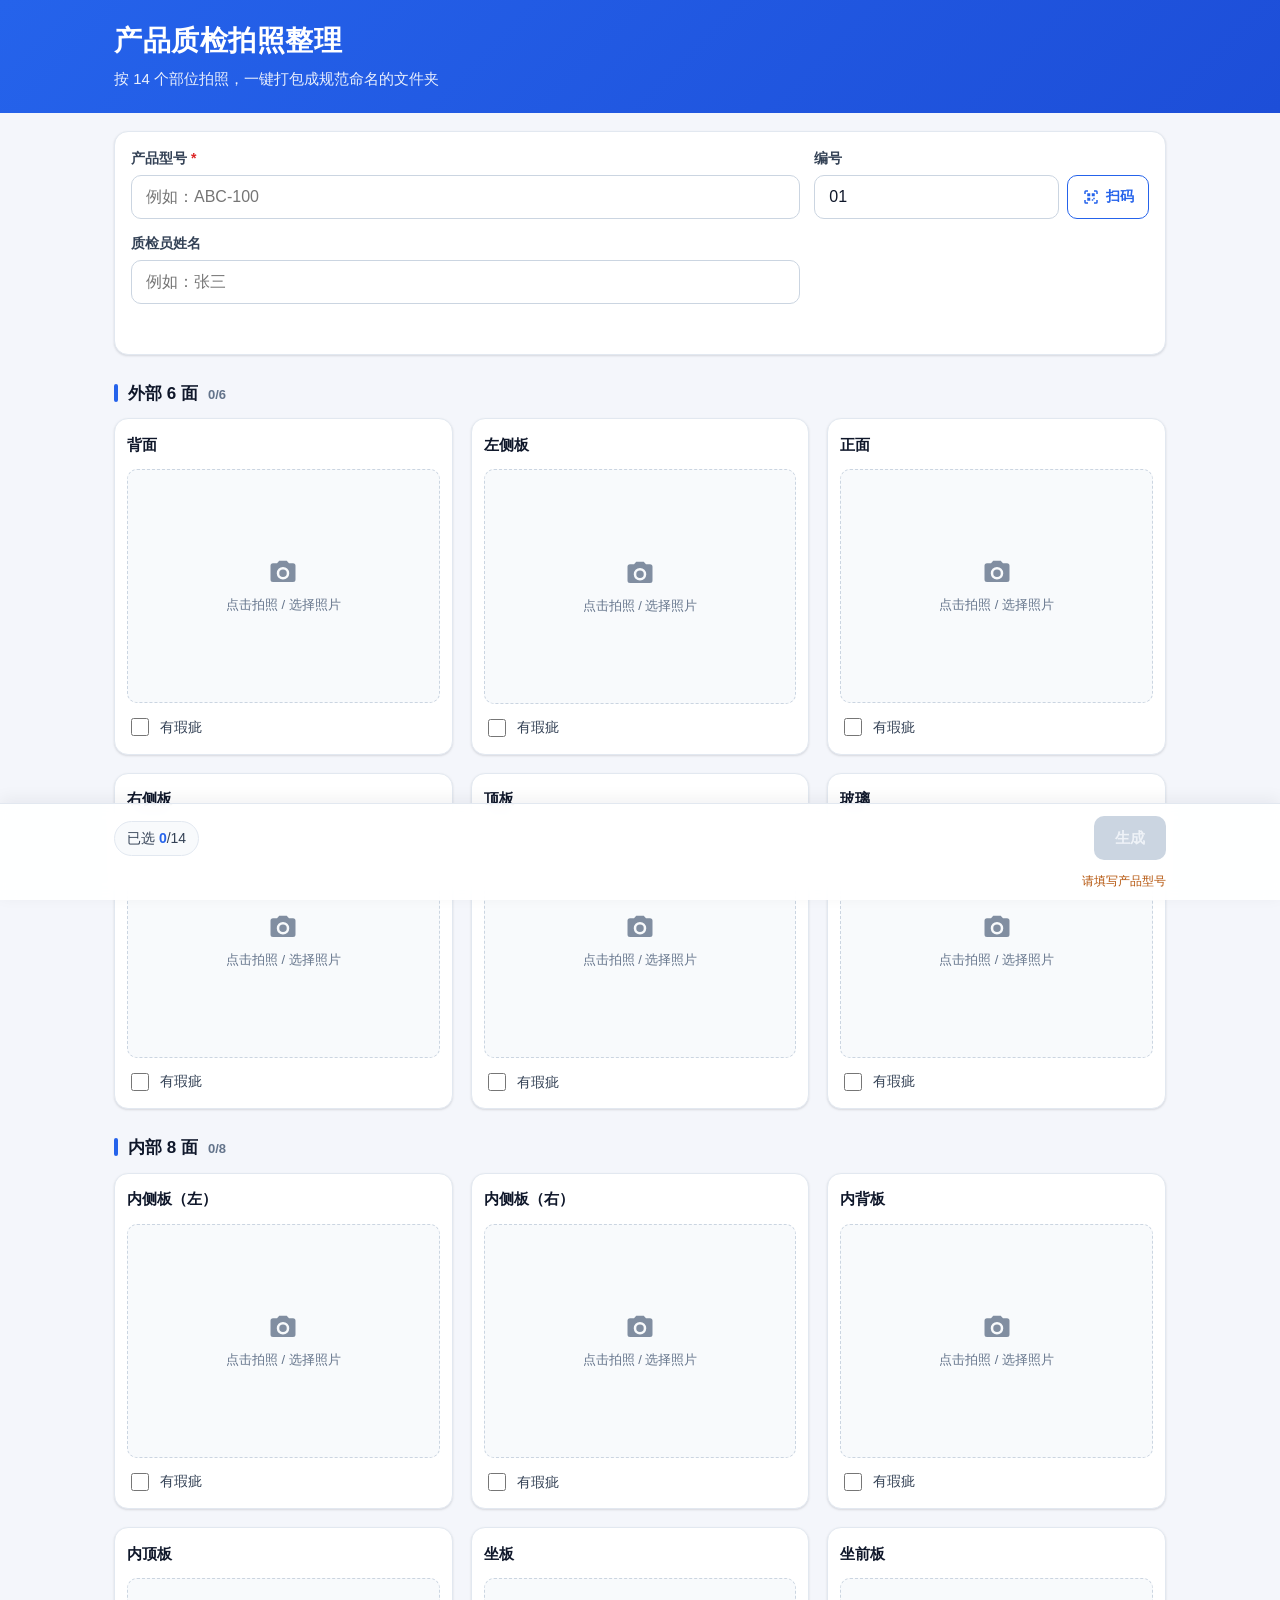
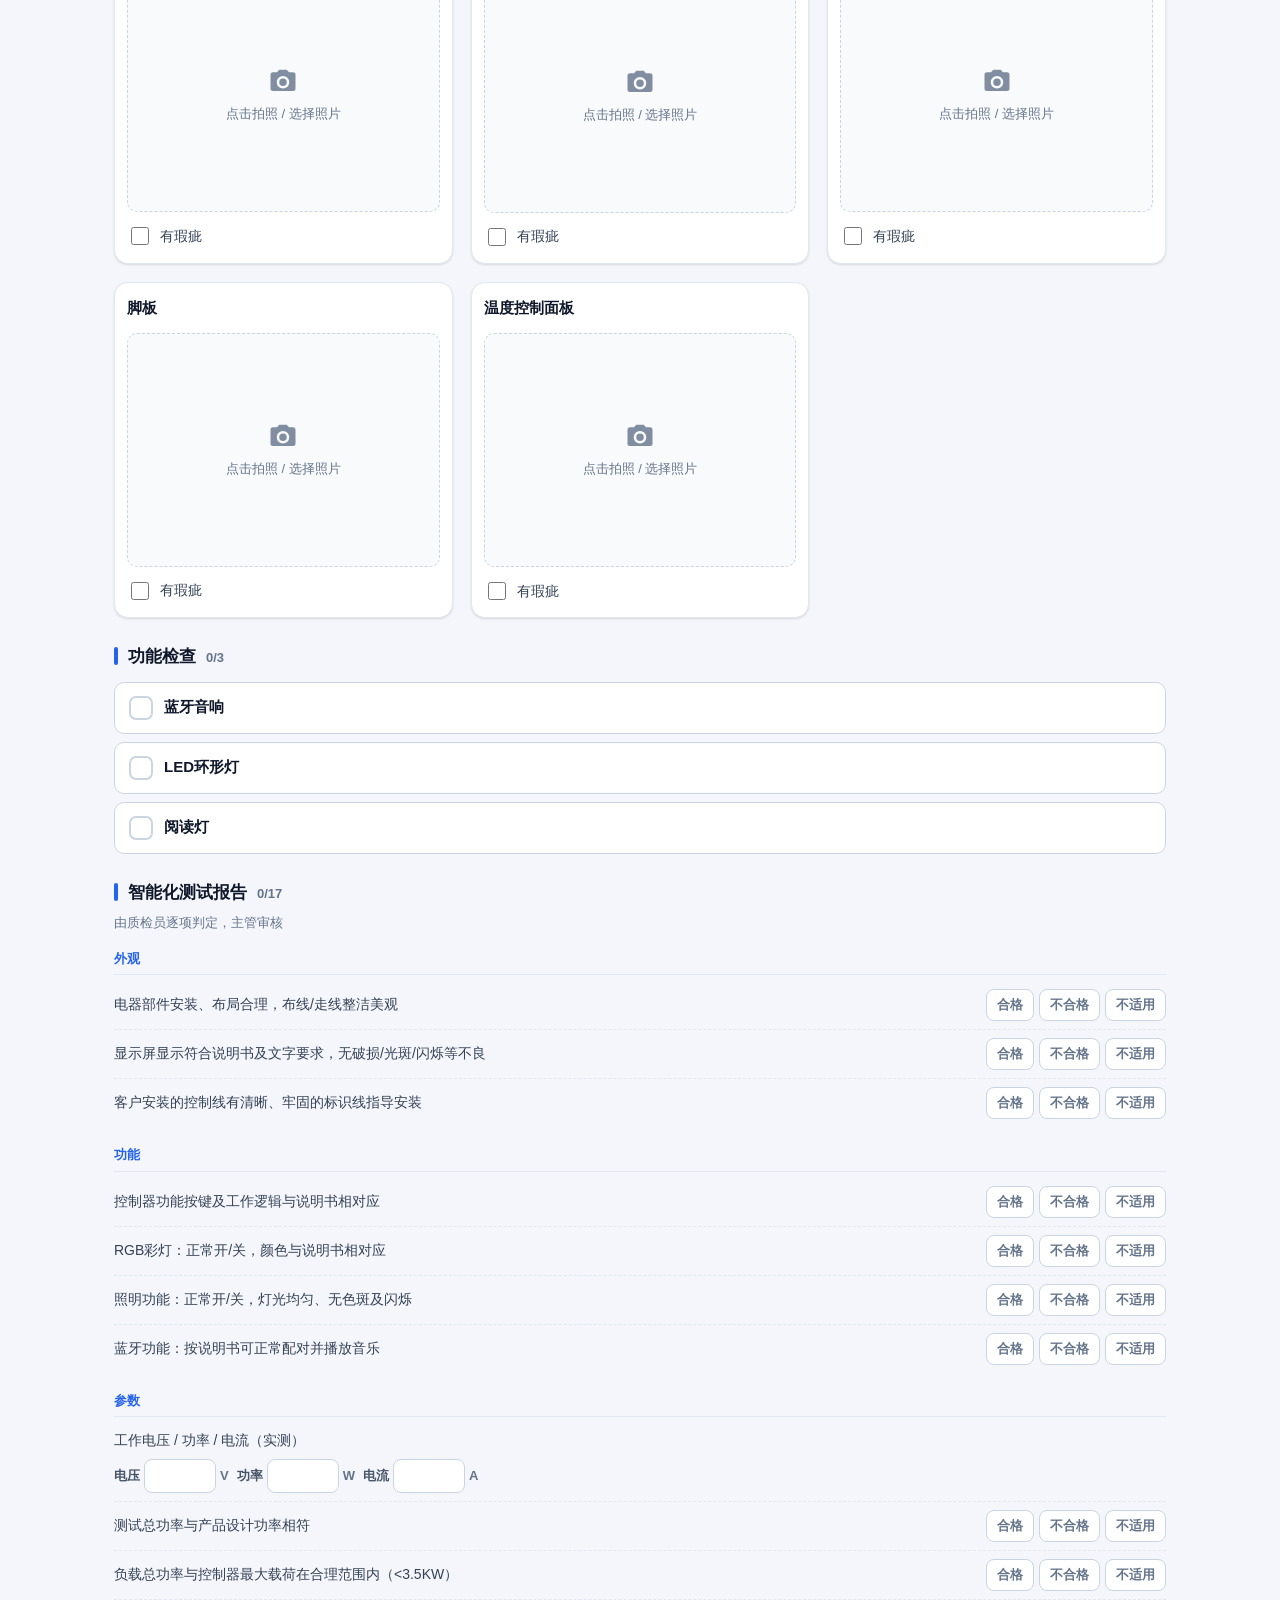
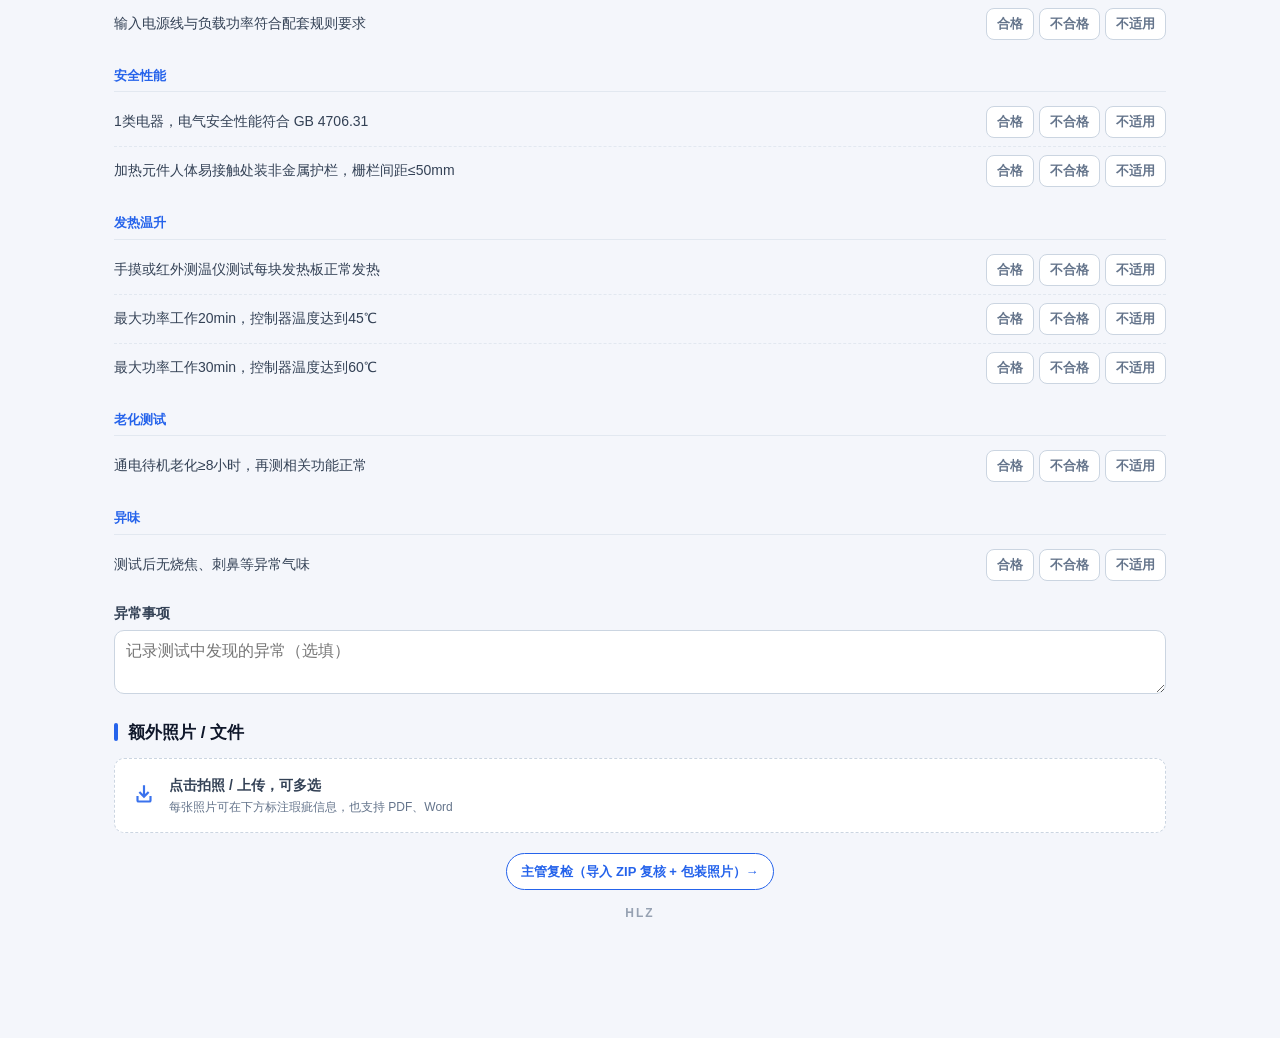
<file: index.html>
<!DOCTYPE html>
<html lang="zh-CN">
<head>
  <meta charset="UTF-8" />
  <meta name="viewport" content="width=device-width, initial-scale=1, viewport-fit=cover" />
  <meta name="theme-color" content="#1d4ed8" />
  <meta name="description" content="按 14 个部位拍照存档，一键生成规范命名的文件夹（型号-编号），方便质检溯源。" />
  <title>产品质检拍照整理</title>
  <link rel="icon" href="favicon.svg" type="image/svg+xml" />
  <link rel="stylesheet" href="styles.css?v=19" />
</head>
<body>
  <header class="app-header">
    <div class="container app-header__inner">
      <h1 class="app-title">产品质检拍照整理</h1>
      <p class="app-subtitle">按 14 个部位拍照，一键打包成规范命名的文件夹</p>
    </div>
  </header>

  <main class="container" id="main">
    <!-- Product meta -->
    <section class="meta-card" aria-label="产品信息">
      <div class="field">
        <label for="model-input">产品型号 <span class="req" aria-hidden="true">*</span></label>
        <input id="model-input" type="text" inputmode="text" autocomplete="off"
               enterkeyhint="next" placeholder="例如：ABC-100" />
      </div>
      <div class="field field--unit">
        <label for="unit-input">编号</label>
        <div class="unit-row">
          <input id="unit-input" type="text" inputmode="text" autocomplete="off"
                 value="01" placeholder="01" />
          <button type="button" class="btn btn--scan" id="scan-btn" aria-label="扫码填入编号">
            <svg viewBox="0 0 24 24" aria-hidden="true"><path d="M3 5a2 2 0 0 1 2-2h3v2H5v3H3V5Zm13-2h3a2 2 0 0 1 2 2v3h-2V5h-3V3ZM3 16h2v3h3v2H5a2 2 0 0 1-2-2v-3Zm18 0v3a2 2 0 0 1-2 2h-3v-2h3v-3h2ZM7 7h4v4H7V7Zm6 0h4v4h-4V7Zm-6 6h4v4H7v-4Zm6 2h2v2h-2v-2Zm2-2h2v2h-2v-2Z"/></svg>
            <span>扫码</span>
          </button>
        </div>
      </div>
      <div class="field">
        <label for="inspector-input">质检员姓名</label>
        <input id="inspector-input" type="text" inputmode="text" autocomplete="off"
               enterkeyhint="next" placeholder="例如：张三" />
      </div>
      <p class="folder-preview" id="folder-preview" aria-live="polite"></p>
    </section>

    <!-- Photo slots (injected by app.js from PARTS) -->
    <section class="group" data-group="external">
      <h2 class="group-title">
        <span class="group-name">外部 6 面</span>
        <span class="group-count" data-group-count="external"></span>
      </h2>
      <div class="slot-grid" data-slot-grid="external"></div>
    </section>

    <section class="group" data-group="internal">
      <h2 class="group-title">
        <span class="group-name">内部 8 面</span>
        <span class="group-count" data-group-count="internal"></span>
      </h2>
      <div class="slot-grid" data-slot-grid="internal"></div>
    </section>

    <!-- Function check: equipped & working accessories (injected by app.js) -->
    <section class="group" data-group="features">
      <h2 class="group-title">
        <span class="group-name">功能检查</span>
        <span class="group-count" data-feature-count></span>
      </h2>
      <div class="feature-list" data-feature-list></div>
    </section>

    <!-- Smart test report: per-item 合格/不合格/不适用 + power params + abnormal note -->
    <section class="group" data-group="test">
      <h2 class="group-title">
        <span class="group-name">智能化测试报告</span>
        <span class="group-count" data-test-count></span>
      </h2>
      <p class="group-sub">由质检员逐项判定，主管审核</p>
      <div class="test-list" data-test-list></div>
      <div class="field" style="margin-top:14px;">
        <label for="test-abnormal">异常事项</label>
        <textarea id="test-abnormal" class="test-abnormal" rows="2" placeholder="记录测试中发现的异常（选填）"></textarea>
      </div>
    </section>

    <!-- Extra files: PDF / Word / image attachments -->
    <section class="group" data-group="attach">
      <h2 class="group-title">
        <span class="group-name">额外照片 / 文件</span>
        <span class="group-count" data-attach-count></span>
      </h2>
      <label class="attach-drop">
        <input class="attach-add-input visually-hidden" type="file" multiple
               accept=".pdf,.doc,.docx,application/pdf,application/msword,application/vnd.openxmlformats-officedocument.wordprocessingml.document,image/*"
               aria-label="添加额外照片或文件" />
        <svg class="attach-drop__icon" viewBox="0 0 24 24" aria-hidden="true"><path d="M19 13v4a2 2 0 0 1-2 2H7a2 2 0 0 1-2-2v-4h2v4h10v-4h2ZM13 3v8.17l2.59-2.58L17 10l-5 5-5-5 1.41-1.41L11 11.17V3h2Z"/></svg>
        <span class="attach-drop__text">点击拍照 / 上传，可多选<small>每张照片可在下方标注瑕疵信息，也支持 PDF、Word</small></span>
      </label>
      <div class="attach-list" data-attach-list></div>
    </section>

    <!-- supervisor entry + author signature -->
    <nav class="app-nav"><a href="supervisor.html">主管复检（导入 ZIP 复核 + 包装照片）→</a></nav>
    <p class="app-signature">HLZ</p>

    <!-- keeps content clear of the sticky action bar -->
    <div class="action-bar-spacer" aria-hidden="true"></div>
  </main>

  <!-- Sticky bottom action bar -->
  <div class="action-bar" id="action-bar">
    <div class="container action-bar__inner">
      <div class="action-bar__status">
        <span class="count-pill">已选 <strong id="count-num">0</strong>/14<span id="count-defect"></span><span id="count-attach"></span></span>
        <button type="button" class="btn btn--ghost" id="history-btn" hidden>
          记录 <span id="history-count">0</span>
        </button>
      </div>
      <div class="action-bar__actions">
        <button type="button" class="btn btn--primary" id="generate-btn" disabled>生成</button>
        <button type="button" class="btn btn--primary" id="download-btn" hidden>下载</button>
        <button type="button" class="btn btn--secondary" id="next-btn" hidden>下一台</button>
      </div>
    </div>
    <p class="action-bar__hint" id="action-hint">请填写产品型号</p>
  </div>

  <!-- Generating / success overlay -->
  <div class="overlay" id="overlay" hidden>
    <div class="overlay__card" role="status" aria-live="polite">
      <div class="spinner" id="spinner" aria-hidden="true"></div>
      <svg class="checkmark" id="checkmark" viewBox="0 0 52 52" hidden aria-hidden="true">
        <circle class="checkmark__circle" cx="26" cy="26" r="24" fill="none" />
        <path class="checkmark__check" fill="none" d="M14.1 27.2l7.1 7.2 16.7-16.8" />
      </svg>
      <p class="overlay__text" id="overlay-text">正在生成…</p>
    </div>
  </div>

  <!-- History modal -->
  <div class="modal" id="history-modal" hidden>
    <div class="modal__backdrop" data-close-history></div>
    <div class="modal__panel" role="dialog" aria-modal="true" aria-labelledby="history-modal-title">
      <div class="modal__head">
        <button type="button" class="modal__back" id="history-back" hidden aria-label="返回列表">‹ 返回</button>
        <h2 class="modal__title" id="history-modal-title">本次生成记录</h2>
        <button type="button" class="modal__close" data-close-history aria-label="关闭">✕</button>
      </div>
      <div class="modal__body" id="history-body"><!-- list or detail injected by app.js --></div>
    </div>
  </div>

  <!-- QR scanner modal -->
  <div class="scan-modal" id="scan-modal" hidden>
    <div class="scan-modal__backdrop" data-close-scan></div>
    <div class="scan-modal__panel" role="dialog" aria-modal="true" aria-label="扫码">
      <div class="scan-modal__head">
        <h2 class="scan-modal__title">对准标签二维码</h2>
        <button type="button" class="modal__close" data-close-scan aria-label="关闭">✕</button>
      </div>
      <div class="scan-modal__viewport">
        <video id="scan-video" playsinline muted></video>
        <div class="scan-modal__frame" aria-hidden="true"></div>
      </div>
      <p class="scan-modal__hint" id="scan-hint">正在打开相机…</p>
    </div>
  </div>

  <!-- Lightweight toast -->
  <div class="toast" id="toast" hidden aria-live="polite"></div>

  <script defer src="lib/jsqr.min.js"></script>
  <script defer src="lib/jszip.min.js"></script>
  <script defer src="lib/aliyun-oss-sdk.min.js"></script>
  <script defer src="boot.js?v=22"></script>
</body>
</html>
</file>
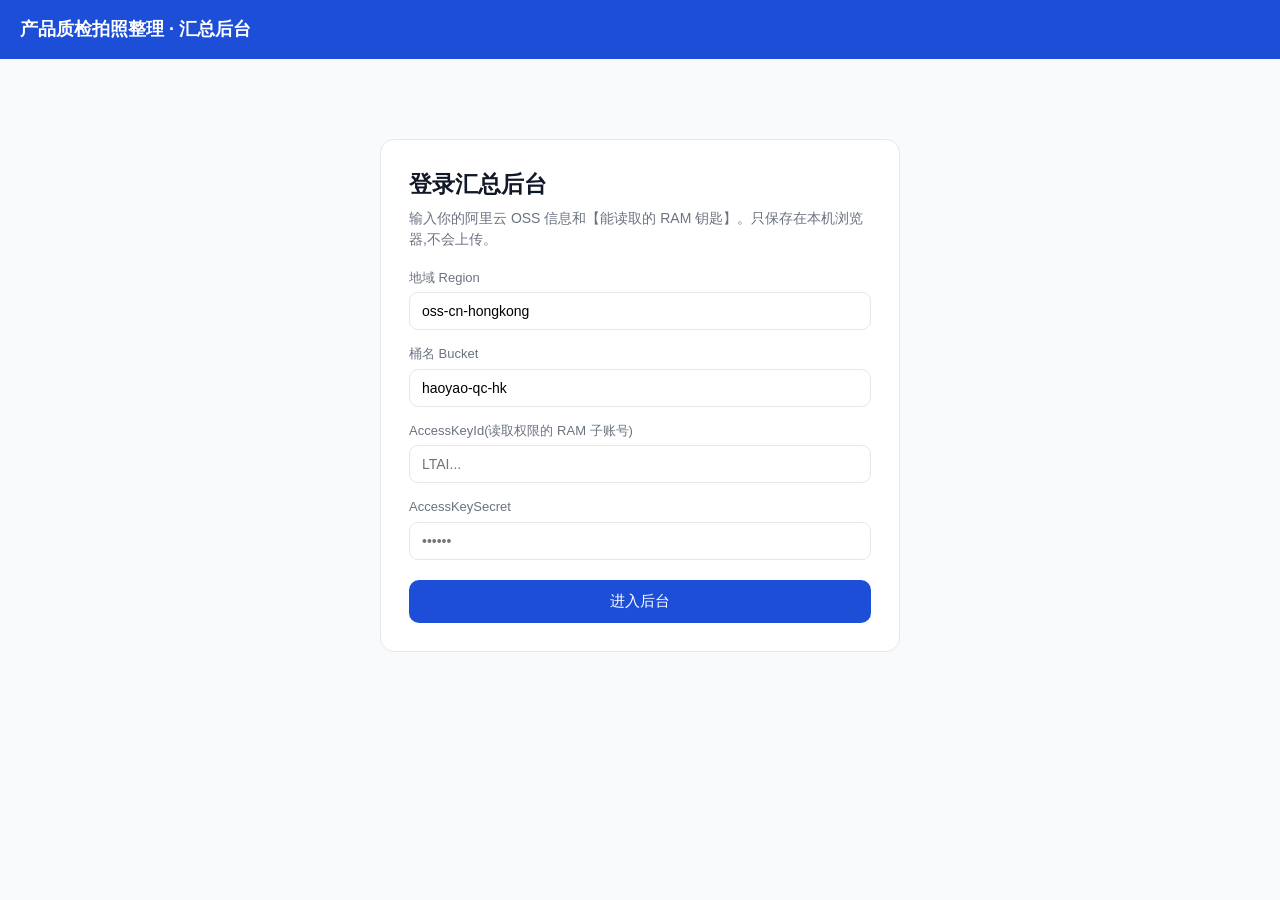
<file: admin.html>
<!DOCTYPE html>
<html lang="zh-CN">
<head>
  <meta charset="UTF-8" />
  <meta name="viewport" content="width=device-width, initial-scale=1" />
  <title>产品质检拍照整理 · 汇总后台</title>
  <link rel="icon" href="favicon.svg" type="image/svg+xml" />
  <style>
    :root { --blue:#1d4ed8; --line:#e5e7eb; --ink:#111827; --muted:#6b7280; --bg:#f8fafc; }
    * { box-sizing: border-box; }
    body { margin:0; font:15px/1.5 -apple-system,BlinkMacSystemFont,"PingFang SC","Microsoft YaHei",sans-serif; color:var(--ink); background:var(--bg); }
    header { background:var(--blue); color:#fff; padding:16px 20px; display:flex; align-items:center; gap:12px; flex-wrap:wrap; }
    header h1 { font-size:18px; margin:0; }
    header .sp { flex:1; }
    header button { background:rgba(255,255,255,.18); color:#fff; border:0; padding:7px 12px; border-radius:8px; cursor:pointer; font-size:14px; }
    header button:hover { background:rgba(255,255,255,.3); }
    .wrap { max-width:1100px; margin:0 auto; padding:20px; }
    .setup { max-width:520px; margin:60px auto; background:#fff; border:1px solid var(--line); border-radius:14px; padding:28px; }
    .setup h2 { margin:0 0 6px; }
    .setup p { color:var(--muted); margin:0 0 18px; font-size:14px; }
    .setup label { display:block; font-size:13px; color:var(--muted); margin:14px 0 5px; }
    .setup input { width:100%; padding:10px 12px; border:1px solid var(--line); border-radius:9px; font-size:14px; }
    .setup .btn { margin-top:20px; width:100%; background:var(--blue); color:#fff; border:0; padding:12px; border-radius:10px; font-size:15px; cursor:pointer; }
    .bar { display:flex; align-items:center; gap:12px; margin-bottom:14px; flex-wrap:wrap; }
    .bar input[type=search] { flex:1; min-width:180px; padding:9px 12px; border:1px solid var(--line); border-radius:9px; font-size:14px; }
    .bar .stat { color:var(--muted); font-size:14px; }
    table { width:100%; border-collapse:collapse; background:#fff; border:1px solid var(--line); border-radius:12px; overflow:hidden; }
    th, td { text-align:left; padding:11px 12px; border-bottom:1px solid var(--line); font-size:14px; vertical-align:top; }
    th { background:#f1f5f9; color:var(--muted); font-weight:600; font-size:12.5px; }
    tr:last-child td { border-bottom:0; }
    .pill { display:inline-block; padding:1px 8px; border-radius:999px; font-size:12px; }
    .pill.ok { background:#dcfce7; color:#166534; }
    .pill.bad { background:#fee2e2; color:#991b1b; }
    .act { display:inline-flex; gap:6px; }
    .act button { border:1px solid var(--line); background:#fff; border-radius:8px; padding:6px 10px; font-size:13px; cursor:pointer; white-space:nowrap; }
    .act button:hover { border-color:var(--blue); color:var(--blue); }
    .notes { color:var(--muted); font-size:12.5px; }
    .empty, .err { text-align:center; color:var(--muted); padding:40px; }
    .err { color:#b91c1c; }
    /* preview modal */
    .modal { position:fixed; inset:0; background:rgba(0,0,0,.6); display:none; align-items:center; justify-content:center; padding:20px; z-index:50; }
    .modal.on { display:flex; }
    .modal__box { background:#fff; border-radius:14px; max-width:1000px; width:100%; max-height:88vh; overflow:auto; }
    .modal__head { position:sticky; top:0; background:#fff; display:flex; align-items:center; gap:10px; padding:14px 18px; border-bottom:1px solid var(--line); }
    .modal__head h3 { margin:0; font-size:16px; flex:1; }
    .modal__head button { border:0; background:#eef2ff; color:var(--blue); border-radius:8px; padding:7px 12px; cursor:pointer; }
    .grid { display:grid; grid-template-columns:repeat(auto-fill,minmax(150px,1fr)); gap:12px; padding:18px; }
    .ph { border:1px solid var(--line); border-radius:10px; overflow:hidden; background:#fafafa; }
    .ph img { width:100%; height:130px; object-fit:cover; display:block; cursor:zoom-in; }
    .ph .cap { padding:6px 8px; font-size:12px; color:var(--muted); word-break:break-all; }
  </style>
</head>
<body>
  <header>
    <h1>产品质检拍照整理 · 汇总后台</h1>
    <span class="sp"></span>
    <button id="refresh-btn" hidden>刷新</button>
    <button id="logout-btn" hidden>退出/换钥匙</button>
  </header>

  <div id="app" class="wrap"></div>

  <div class="modal" id="modal">
    <div class="modal__box">
      <div class="modal__head">
        <h3 id="modal-title">照片预览</h3>
        <button id="modal-dl">下载整台 ZIP</button>
        <button id="modal-close">关闭</button>
      </div>
      <div class="grid" id="modal-grid"></div>
    </div>
  </div>

  <script defer src="lib/jszip.min.js"></script>
  <script defer src="lib/aliyun-oss-sdk.min.js"></script>
  <script defer src="admin.js?v=8"></script>
</body>
</html>
</file>
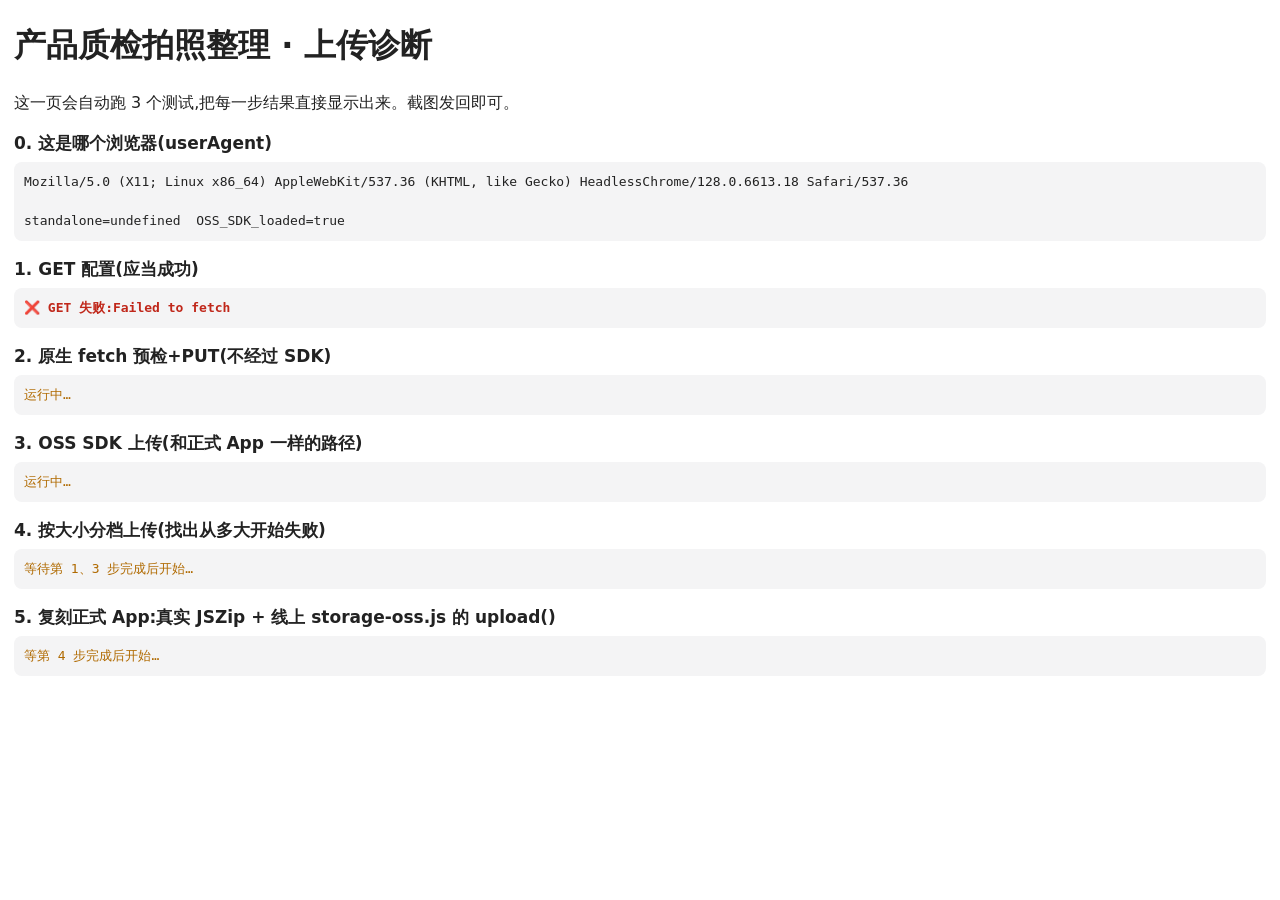
<file: nettest.html>
<!doctype html>
<html lang="zh-CN">
<head>
<meta charset="utf-8" />
<meta name="viewport" content="width=device-width, initial-scale=1" />
<title>上传诊断 nettest</title>
<style>
  body { font: 16px/1.5 -apple-system, system-ui, sans-serif; margin: 14px; color: #222; }
  h2 { font-size: 17px; margin: 16px 0 6px; }
  pre { white-space: pre-wrap; word-break: break-all; background: #f4f4f5; padding: 10px;
        border-radius: 8px; font-size: 13px; margin: 6px 0; }
  .ok { color: #0a7f2e; font-weight: 700; }
  .bad { color: #c0271a; font-weight: 700; }
  .pend { color: #b06a00; }
</style>
</head>
<body>
<h1>产品质检拍照整理 · 上传诊断</h1>
<p>这一页会自动跑 3 个测试,把每一步结果直接显示出来。截图发回即可。</p>

<h2>0. 这是哪个浏览器(userAgent)</h2>
<pre id="ua">读取中…</pre>

<h2>1. GET 配置(应当成功)</h2>
<pre id="t1" class="pend">运行中…</pre>

<h2>2. 原生 fetch 预检+PUT(不经过 SDK)</h2>
<pre id="t2" class="pend">运行中…</pre>

<h2>3. OSS SDK 上传(和正式 App 一样的路径)</h2>
<pre id="t3" class="pend">运行中…</pre>

<h2>4. 按大小分档上传(找出从多大开始失败)</h2>
<pre id="t4" class="pend">等待第 1、3 步完成后开始…</pre>

<h2>5. 复刻正式 App:真实 JSZip + 线上 storage-oss.js 的 upload()</h2>
<pre id="t5" class="pend">等第 4 步完成后开始…</pre>

<script src="lib/aliyun-oss-sdk.min.js"></script>
<script src="lib/jszip.min.js"></script>
<script>
(function () {
  'use strict';
  var CONFIG_URL = 'https://haoyao-qc.oss-cn-shenzhen.aliyuncs.com/public/qc-config.json';
  var $ = function (id) { return document.getElementById(id); };
  function set(id, cls, txt) { var e = $(id); e.className = cls; e.textContent = txt; }

  // 0) UA
  set('ua', '', navigator.userAgent + '\n\nstandalone=' + (window.navigator.standalone) +
            '  OSS_SDK_loaded=' + (!!window.OSS));

  var cfg = null;

  // 1) GET config
  fetch(CONFIG_URL + '?t=' + (new Date().getTime()), { cache: 'no-store' })
    .then(function (r) { if (!r.ok) throw new Error('HTTP ' + r.status); return r.json(); })
    .then(function (j) {
      cfg = j;
      set('t1', 'ok', '✅ GET 成功,provider=' + j.provider + ' region=' + (j.oss && j.oss.region));
      runT2();
      runT3();
    })
    .catch(function (e) {
      set('t1', 'bad', '❌ GET 失败:' + (e && e.message ? e.message : e));
    });

  // 2) 原生 fetch PUT(会触发 OPTIONS 预检)。不带签名,预期服务器返回 403,
  //    但只要"能拿到 HTTP 响应"就说明预检通过、PUT 方法可达。若变成 network error,
  //    说明这个浏览器把预检/PUT 拦了。
  function runT2() {
    var url = 'https://haoyao-qc.oss-cn-shenzhen.aliyuncs.com/records/nettest-fetch.txt';
    var t0 = Date.now();
    fetch(url, { method: 'PUT', headers: { 'Content-Type': 'text/plain' }, body: 'hi' })
      .then(function (r) {
        set('t2', 'ok', '✅ 预检+PUT 可达。HTTP ' + r.status +
            '(403 也算成功,说明请求真的到达了 OSS)。耗时 ' + (Date.now() - t0) + 'ms');
      })
      .catch(function (e) {
        set('t2', 'bad', '❌ 原生 PUT 直接网络失败(预检被拦):' +
            (e && e.message ? e.message : e) + '。耗时 ' + (Date.now() - t0) + 'ms\n' +
            '→ 这就是 App 上传失败的同一根因。');
      });
  }

  // 3) OSS SDK 真实签名上传(和正式 App 完全一致)
  function runT3() {
    if (!cfg || cfg.provider !== 'oss' || !window.OSS) {
      set('t3', 'bad', '跳过:配置或 SDK 没就绪');
      return;
    }
    var o = cfg.oss;
    var client = new window.OSS({
      region: o.region, bucket: o.bucket,
      accessKeyId: o.accessKeyId, accessKeySecret: o.accessKeySecret, secure: true
    });
    var key = 'records/nettest-sdk-' + Date.now() + '.txt';
    var blob = new Blob(['hello from nettest'], { type: 'text/plain' });
    var t0 = Date.now();
    client.put(key, blob).then(function (r) {
      set('t3', 'ok', '✅ SDK 上传成功!key=' + r.name + '  耗时 ' + (Date.now() - t0) + 'ms\n' +
          '→ 说明上传链路其实是通的。');
      runT4(client);
    }).catch(function (e) {
      set('t3', 'bad', '❌ SDK 上传失败:name=' + (e && e.name) + ' code=' + (e && e.code) +
          ' status=' + (e && e.status) + '\nmsg=' + (e && e.message ? e.message : e) +
          '\n耗时 ' + (Date.now() - t0) + 'ms');
      runT4(client);
    });
  }

  // 4) 按大小分档:依次上传 100KB / 1MB / 3MB / 8MB,看从哪一档开始失败
  function runT4(client) {
    var sizes = [100 * 1024, 1024 * 1024, 3 * 1024 * 1024, 8 * 1024 * 1024];
    var labels = ['100KB', '1MB', '3MB', '8MB'];
    var lines = [];
    function render() { set('t4', '', lines.join('\n')); }
    lines.push('开始分档上传…'); render();

    function makeBlob(n) {
      // 用一个 64KB 的块重复拼,避免一次性分配大字符串
      var chunk = new Uint8Array(64 * 1024);
      for (var i = 0; i < chunk.length; i++) chunk[i] = i & 255;
      var parts = [];
      var made = 0;
      while (made < n) { parts.push(chunk); made += chunk.length; }
      return new Blob(parts, { type: 'application/zip' });
    }

    function step(i) {
      if (i >= sizes.length) { lines.push('—— 分档测试结束 ——'); render(); return; }
      var blob = makeBlob(sizes[i]);
      var key = 'records/nettest-size-' + labels[i] + '-' + Date.now() + '.bin';
      var t0 = Date.now();
      lines.push(labels[i] + ' 上传中…'); render();
      client.put(key, blob).then(function () {
        lines[lines.length - 1] = '✅ ' + labels[i] + ' 成功(' + (Date.now() - t0) + 'ms)';
        render(); step(i + 1);
      }).catch(function (e) {
        lines[lines.length - 1] = '❌ ' + labels[i] + ' 失败:' +
          (e && e.message ? e.message : e) + '(' + (Date.now() - t0) + 'ms)';
        render(); step(i + 1);
      });
    }
    step(0);
    runT5();
  }

  // 5) 完全复刻正式 App:真实 JSZip 打包 + 动态加载线上 storage-oss.js,
  //    然后调用 window.QCStorage.upload(rec)。这条路径和 App 一模一样。
  function runT5() {
    if (!cfg) { set('t5', 'bad', '跳过:配置没就绪'); return; }
    if (!window.JSZip) { set('t5', 'bad', '跳过:JSZip 没加载'); return; }
    set('t5', 'pend', '正在用 JSZip 打一个真实 ZIP(含一张 ~2MB 假照片)…');

    // 让线上 storage-oss.js 能接管:先把配置塞进全局
    window.QC_CONFIG = cfg;

    var zip = new window.JSZip();
    var photo = new Uint8Array(2 * 1024 * 1024);
    for (var i = 0; i < photo.length; i++) photo[i] = (i * 7) & 255;
    zip.file('00-正面.jpg', photo);
    zip.file('质检备注.csv', '部位,有无瑕疵\n正面,无\n');

    zip.generateAsync({ type: 'blob' }).then(function (zipBlob) {
      set('t5', 'pend', 'ZIP 打好了(' + Math.round(zipBlob.size / 1024) + 'KB),' +
          '现在动态加载线上 storage-oss.js 并调用 upload()…');
      var s = document.createElement('script');
      s.src = 'lib/storage-oss.js?nettest=' + Date.now(); // 绕过缓存,强制取最新
      s.onload = function () {
        if (!window.QCStorage || !window.QCStorage.configured()) {
          set('t5', 'bad', '❌ storage-oss.js 加载了,但 QCStorage.configured()=false' +
              '(说明线上这份 storage-oss.js 自己判定"没配置好",这很可能就是 App 上传失败的真因)');
          return;
        }
        var t0 = Date.now();
        window.QCStorage.upload({
          blob: zipBlob, folder: 'NETTEST-T-01', model: 'NETTEST', unit: '01',
          inspector: 'diag', photoCount: 1, defectCount: 0,
          defectSurfaceCount: 0, attachCount: 0, notes: []
        }).then(function (r) {
          set('t5', 'ok', '✅ 复刻 App 路径上传成功!path=' + (r && r.path) +
              '  耗时 ' + (Date.now() - t0) + 'ms\n→ 那 App 失败就不是代码本身,而是真机当时的状态/缓存。');
        }).catch(function (e) {
          set('t5', 'bad', '❌ 复刻 App 路径上传失败(这就重现了 App 的 bug!):\n' +
              (e && e.message ? e.message : e) + '\n耗时 ' + (Date.now() - t0) + 'ms');
        });
      };
      s.onerror = function () { set('t5', 'bad', '❌ storage-oss.js 加载失败'); };
      document.body.appendChild(s);
    }).catch(function (e) {
      set('t5', 'bad', '❌ JSZip 打包失败:' + (e && e.message ? e.message : e));
    });
  }
})();
</script>
</body>
</html>
</file>
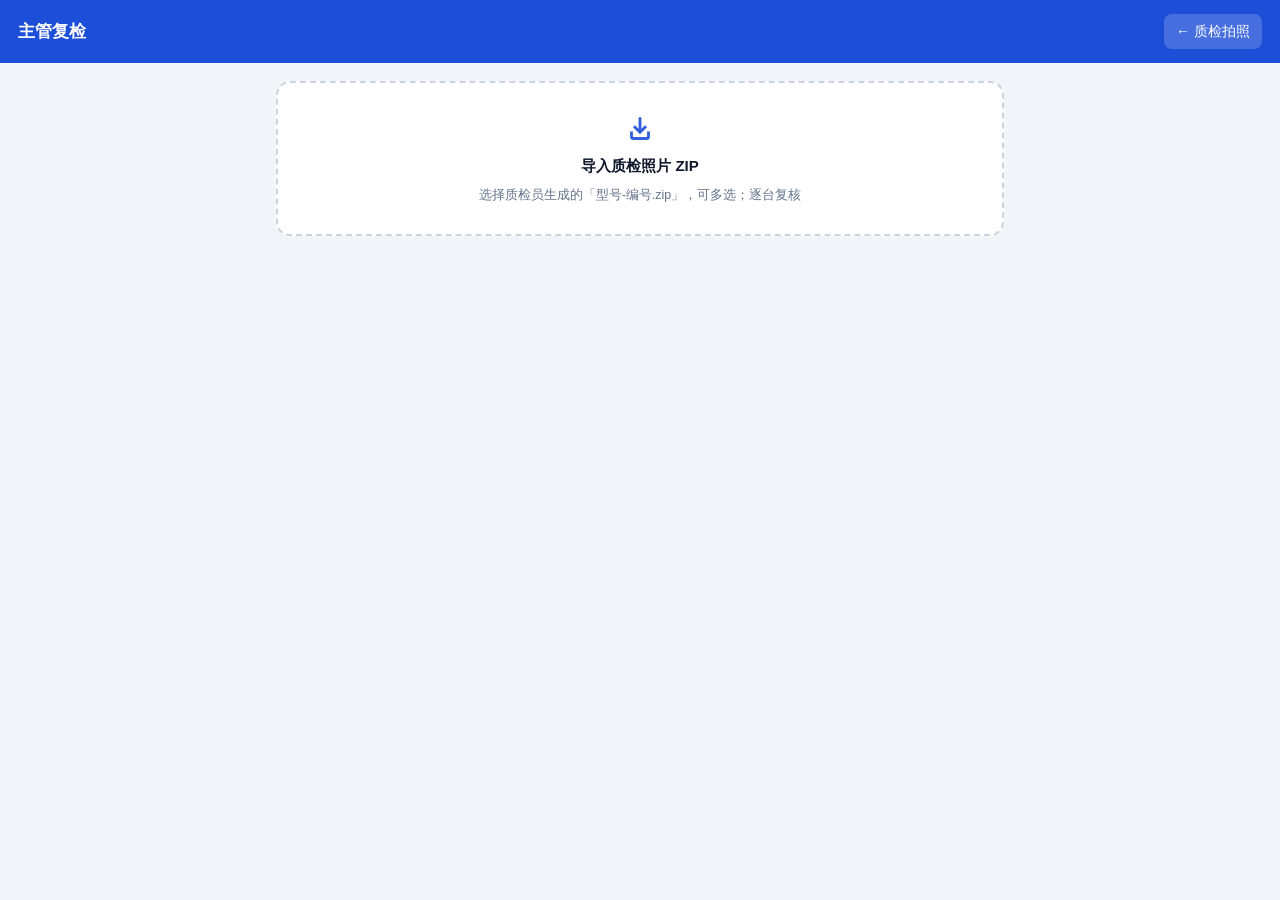
<file: supervisor.html>
<!DOCTYPE html>
<html lang="zh-CN">
<head>
  <meta charset="UTF-8" />
  <meta name="viewport" content="width=device-width, initial-scale=1, viewport-fit=cover" />
  <meta name="theme-color" content="#1d4ed8" />
  <meta name="description" content="主管复检：导入质检员的照片 ZIP，逐台复核、补拍包装箱照片，生成复检报告。" />
  <title>主管复检 | QC Photo Organizer</title>
  <link rel="icon" href="favicon.svg" type="image/svg+xml" />
  <style>
    :root {
      --blue:#1d4ed8; --blue-d:#1e40af; --soft:#eff6ff; --line:#e5e7eb; --line-2:#cbd5e1;
      --ink:#0f172a; --muted:#64748b; --bg:#f1f5f9; --surface:#fff;
      --ok:#16a34a; --ok-bg:#dcfce7; --bad:#dc2626; --bad-bg:#fee2e2;
    }
    * { box-sizing:border-box; -webkit-tap-highlight-color:transparent; }
    body { margin:0; font:15px/1.5 -apple-system,BlinkMacSystemFont,"PingFang SC","Microsoft YaHei",sans-serif; color:var(--ink); background:var(--bg); }
    header { background:var(--blue); color:#fff; padding:14px 18px; display:flex; align-items:center; gap:10px; position:sticky; top:0; z-index:10; }
    header h1 { font-size:17px; margin:0; flex:1; }
    header a { color:#fff; text-decoration:none; background:rgba(255,255,255,.18); padding:7px 12px; border-radius:8px; font-size:14px; }
    header a:hover { background:rgba(255,255,255,.3); }
    .wrap { max-width:760px; margin:0 auto; padding:18px 16px 60px; }

    .drop { display:flex; flex-direction:column; align-items:center; gap:8px; text-align:center;
      border:2px dashed var(--line-2); border-radius:14px; padding:30px 18px; background:var(--surface); cursor:pointer; }
    .drop:hover, .drop.over { border-color:var(--blue); background:var(--soft); }
    .drop b { font-size:15px; }
    .drop small { color:var(--muted); }
    .drop svg { width:34px; height:34px; fill:var(--blue); opacity:.9; }
    .hide { display:none !important; }

    .sec-title { font-size:14px; font-weight:700; color:var(--muted); margin:22px 4px 10px; }

    .unit { background:var(--surface); border:1px solid var(--line); border-radius:12px; padding:13px 14px; margin-bottom:10px;
      display:flex; align-items:center; gap:12px; }
    .unit__main { flex:1; min-width:0; }
    .unit__name { font-weight:700; word-break:break-all; }
    .unit__meta { font-size:13px; color:var(--muted); margin-top:2px; }
    .pill { display:inline-block; padding:1px 9px; border-radius:999px; font-size:12px; font-weight:600; }
    .pill.wait { background:#fef9c3; color:#854d0e; }
    .pill.draft { background:#dbeafe; color:#1e40af; }
    .pill.ok { background:var(--ok-bg); color:#166534; }
    .pill.bad { background:var(--bad-bg); color:#991b1b; }
    .unit__del { border:0; background:transparent; color:#94a3b8; cursor:pointer; font-size:18px; line-height:1; padding:6px; border-radius:8px; }
    .unit__del:hover { background:#fee2e2; color:var(--bad); }
    .btn { appearance:none; border:1.5px solid var(--blue); background:var(--surface); color:var(--blue);
      border-radius:10px; padding:9px 16px; font-size:14px; font-weight:600; cursor:pointer; font-family:inherit; white-space:nowrap; }
    .btn:hover { background:var(--soft); }
    .btn--solid { background:var(--blue); color:#fff; }
    .btn--solid:hover { background:var(--blue-d); }
    .btn--solid:disabled { background:#cbd5e1; border-color:#cbd5e1; cursor:not-allowed; }
    .btn--ghost { border-color:var(--line-2); color:#475569; }
    .btn--ghost:hover { background:#f8fafc; }
    .btn--block { width:100%; padding:13px; font-size:15px; }

    /* review */
    .rv-head { display:flex; align-items:center; gap:10px; margin-bottom:6px; }
    .rv-back { background:none; border:0; color:var(--blue); font-size:15px; cursor:pointer; padding:6px 2px; font-family:inherit; }
    .card { background:var(--surface); border:1px solid var(--line); border-radius:14px; padding:15px; margin-bottom:14px; }
    .card h2 { font-size:15px; margin:0 0 12px; }
    .info-row { font-size:14px; color:#334155; }
    .info-row span { color:var(--muted); }

    .gal-group + .gal-group { margin-top:16px; }
    .gal-group__h { font-size:13px; font-weight:700; color:#334155; margin:0 2px 8px; padding-bottom:5px; border-bottom:1px solid var(--line); }
    .gal-group__h span { color:var(--muted); font-weight:600; }
    .gal { display:grid; grid-template-columns:repeat(auto-fill,minmax(96px,1fr)); gap:8px; }
    .gal__cell { border:1px solid var(--line); border-radius:9px; overflow:hidden; background:#fafafa; }
    .gal__cell img { width:100%; height:88px; object-fit:cover; display:block; cursor:zoom-in; }
    .gal__cell .cap { padding:4px 6px; font-size:11px; color:var(--muted); word-break:break-all; line-height:1.25; }
    .gal__cell--none { display:flex; align-items:center; justify-content:center; height:88px; font-size:11px; color:#94a3b8; text-align:center; padding:4px; }
    .gal__badge { font-size:10px; font-weight:700; color:#fff; background:var(--bad); padding:1px 6px; border-radius:999px; }

    .card-note { margin:0 0 12px; font-size:13px; color:var(--muted); }
    .verdict { display:flex; gap:10px; }
    .verdict button { flex:1; padding:12px; border-radius:10px; border:1.5px solid var(--line-2); background:var(--surface);
      font-size:15px; font-weight:700; cursor:pointer; font-family:inherit; color:#475569; }
    .verdict button.on-ok { border-color:var(--ok); background:var(--ok-bg); color:#166534; }
    .verdict button.on-bad { border-color:var(--bad); background:var(--bad-bg); color:#991b1b; }
    .verdict button.locked { opacity:.5; cursor:not-allowed; }
    .vhint { margin:9px 0 0; font-size:13px; }
    .vhint.warn { color:#b45309; }
    .vhint.ok { color:#166534; }

    /* defect re-inspection */
    .dfx { border:1px solid var(--line); border-radius:12px; padding:11px; margin-bottom:11px; }
    .dfx.done { border-color:var(--ok); background:#f0fdf4; }
    .dfx__top { display:flex; gap:11px; align-items:flex-start; }
    .dfx__thumb { width:78px; height:78px; flex-shrink:0; border-radius:9px; overflow:hidden; background:#e2e8f0; }
    .dfx__thumb img { width:100%; height:100%; object-fit:cover; display:block; cursor:zoom-in; }
    .dfx__thumb--none { display:flex; align-items:center; justify-content:center; height:100%; font-size:10px; color:#94a3b8; }
    .dfx__meta { flex:1; min-width:0; }
    .dfx__label { font-weight:700; font-size:14px; word-break:break-all; }
    .dfx__cap { font-size:11px; color:var(--muted); margin-top:1px; }
    .dfx__status { display:inline-block; margin-top:6px; font-size:12px; font-weight:700; padding:1px 9px; border-radius:999px; }
    .dfx__status.wait { background:#fef9c3; color:#854d0e; }
    .dfx__status.done { background:var(--ok-bg); color:#166534; }
    .dfx__after { display:flex; gap:10px; align-items:flex-start; margin-top:10px; }
    .dfx__slot { position:relative; width:96px; height:96px; flex-shrink:0; }
    .dfx__slot input { position:absolute; inset:0; opacity:0; cursor:pointer; }
    .dfx__slot-box { width:100%; height:100%; border:1.5px dashed var(--line-2); border-radius:10px; background:#f8fafc;
      display:flex; flex-direction:column; align-items:center; justify-content:center; gap:3px; text-align:center; color:#475569; font-size:12px; font-weight:600; }
    .dfx__slot-box img { width:100%; height:100%; object-fit:cover; border-radius:9px; }
    .dfx__slot.has .dfx__slot-box { border-style:solid; border-color:var(--ok); }
    .dfx__after-side { flex:1; min-width:0; display:flex; flex-direction:column; gap:7px; }
    .dfx__note { width:100%; font:15px/1.4 inherit; font-family:inherit; padding:8px 10px; border:1.5px solid var(--line);
      border-radius:9px; background:var(--surface); color:var(--ink); margin:0; min-height:0; }
    .dfx__note:focus { outline:none; border-color:var(--blue); box-shadow:0 0 0 3px var(--soft); }
    .dfx__clear { align-self:flex-start; border:0; background:#fee2e2; color:var(--bad); border-radius:8px; padding:6px 11px;
      font-size:13px; font-weight:600; cursor:pointer; }
    textarea { width:100%; resize:vertical; min-height:60px; font:16px/1.4 inherit; font-family:inherit; padding:9px 11px;
      border:1.5px solid var(--line); border-radius:10px; background:var(--surface); color:var(--ink); margin-top:10px; }
    textarea:focus { outline:none; border-color:var(--blue); box-shadow:0 0 0 3px var(--soft); }

    .pack-grid { display:grid; grid-template-columns:repeat(auto-fill,minmax(120px,1fr)); gap:10px; }
    .pack { position:relative; }
    .pack input { position:absolute; inset:0; opacity:0; cursor:pointer; }
    .pack__box { border:1.5px solid var(--line-2); border-radius:11px; aspect-ratio:1/1; overflow:hidden; background:#f8fafc;
      display:flex; flex-direction:column; align-items:center; justify-content:center; gap:5px; text-align:center; }
    .pack__box img { width:100%; height:100%; object-fit:cover; }
    .pack__label { font-size:13px; font-weight:600; color:#475569; }
    .pack__hint { font-size:11px; color:var(--muted); }
    .pack__tag { position:absolute; top:6px; left:6px; background:var(--blue); color:#fff; font-size:12px; font-weight:700;
      padding:1px 8px; border-radius:999px; }
    .pack__clear { position:absolute; top:6px; right:6px; width:24px; height:24px; border-radius:50%; border:0;
      background:rgba(15,23,42,.55); color:#fff; cursor:pointer; font-size:13px; display:none; align-items:center; justify-content:center; }
    .pack.has .pack__clear { display:inline-flex; }
    .pack.has .pack__box { border-style:solid; border-color:var(--blue); }

    /* import summary (汇总：多少台机 / 多少个瑕疵) */
    .summary { background:var(--surface); border:1px solid var(--line); border-radius:12px; padding:14px 15px; margin-top:14px; }
    .summary__stats { display:flex; gap:10px; flex-wrap:wrap; }
    .summary__stat { flex:1; min-width:120px; background:var(--soft); border:1px solid #dbeafe; border-radius:10px; padding:11px 13px; }
    .summary__stat.bad { background:var(--bad-bg); border-color:#fecaca; }
    .summary__num { font-size:24px; font-weight:800; line-height:1.1; color:var(--blue); }
    .summary__stat.bad .summary__num { color:var(--bad); }
    .summary__lbl { font-size:12px; color:var(--muted); margin-top:3px; }
    .summary__h { font-size:13px; font-weight:700; color:#334155; margin:14px 2px 8px; }
    .summary__list { font-size:13px; }
    .summary__row { display:flex; align-items:center; gap:10px; padding:7px 2px; border-top:1px solid var(--line); }
    .summary__row-name { flex:1; min-width:0; word-break:break-all; color:#334155; }
    .summary__row-name span { color:var(--muted); font-weight:400; }
    .summary__row-count { font-weight:700; color:var(--bad); white-space:nowrap; }
    .summary__row-count.zero { color:var(--ok); }

    .empty { text-align:center; color:var(--muted); padding:26px 10px; }
    .toast { position:fixed; left:50%; bottom:24px; transform:translateX(-50%); background:#0f172a; color:#fff;
      padding:11px 18px; border-radius:10px; font-size:14px; z-index:60; opacity:0; transition:opacity .2s; pointer-events:none; max-width:90vw; text-align:center; }
    .toast.on { opacity:.96; }
    /* lightbox */
    .lb { position:fixed; inset:0; background:rgba(0,0,0,.85); display:none; align-items:center; justify-content:center; z-index:70; padding:16px; }
    .lb.on { display:flex; }
    .lb img { max-width:100%; max-height:100%; border-radius:8px; }
    .overlay { position:fixed; inset:0; background:rgba(255,255,255,.6); display:none; align-items:center; justify-content:center; z-index:80; }
    .overlay.on { display:flex; }
    .spin { width:42px; height:42px; border-radius:50%; border:4px solid var(--soft); border-top-color:var(--blue); animation:sp .8s linear infinite; }
    @keyframes sp { to { transform:rotate(360deg); } }
  </style>
</head>
<body>
  <header>
    <h1>主管复检</h1>
    <a href="index.html">← 质检拍照</a>
  </header>

  <main class="wrap" id="app">
    <!-- ===== Upload / queue view ===== -->
    <section id="view-upload">
      <label class="drop" id="drop">
        <input type="file" id="zip-input" accept=".zip,application/zip" multiple class="hide" />
        <svg viewBox="0 0 24 24" aria-hidden="true"><path d="M19 13v4a2 2 0 0 1-2 2H7a2 2 0 0 1-2-2v-4h2v4h10v-4h2ZM13 3v8.17l2.59-2.58L17 10l-5 5-5-5 1.41-1.41L11 11.17V3h2Z"/></svg>
        <b>导入质检照片 ZIP</b>
        <small>选择质检员生成的「型号-编号.zip」，可多选；逐台复核</small>
      </label>

      <div id="queue-wrap" class="hide">
        <p class="sec-title">待复核（<span id="queue-count">0</span> 台）</p>
        <div id="queue"></div>

        <div id="queue-summary" class="summary"></div>
      </div>
    </section>

    <!-- ===== Review view ===== -->
    <section id="view-review" class="hide">
      <div class="rv-head">
        <button class="rv-back" id="rv-back">‹ 返回列表</button>
      </div>

      <div class="card">
        <div class="info-row" id="rv-info"></div>
      </div>

      <div class="card">
        <h2>原始质检照片 <span id="rv-photo-count" style="color:var(--muted);font-weight:400;"></span></h2>
        <div class="gal" id="rv-gallery"></div>
      </div>

      <div class="card" id="rv-defect-card" hidden>
        <h2>瑕疵复检 <span id="rv-defect-count" style="color:var(--muted);font-weight:400;"></span></h2>
        <p class="card-note">每处瑕疵需上传「复检后照片」确认已修复，全部修复后方可判定合格。</p>
        <div id="rv-defects"></div>
      </div>

      <div class="card">
        <h2>主管复核结论</h2>
        <div class="verdict" id="rv-verdict">
          <button type="button" data-v="合格">✓ 合格</button>
          <button type="button" data-v="不合格">✕ 不合格</button>
        </div>
        <p class="vhint" id="rv-verdict-hint"></p>
        <textarea id="rv-note" placeholder="复核备注（选填，如：包装前已确认 / 发现问题…）"></textarea>
      </div>

      <div class="card">
        <h2>包装箱照片 <span id="rv-pack-count" style="color:var(--muted);font-weight:400;"></span></h2>
        <div class="pack-grid" id="rv-pack"></div>
      </div>

      <p class="card-note" id="rv-stage-note" style="margin:0 0 10px;">复检完成后可「临时保存（待终审）」交给最终主管；最终主管补拍包装箱后再「生成复检报告」。</p>
      <button class="btn btn--ghost btn--block" id="rv-save-draft" style="margin-bottom:10px;">临时保存（待终审，交最终主管）</button>
      <button class="btn btn--solid btn--block" id="rv-generate">终审完成 · 生成复检报告并下载</button>
    </section>
  </main>

  <div class="lb" id="lb"><img id="lb-img" alt="放大预览" /></div>
  <div class="overlay" id="overlay"><div class="spin"></div></div>
  <div class="toast" id="toast"></div>

  <script defer src="lib/jszip.min.js"></script>
  <script defer src="supervisor.js?v=8"></script>
</body>
</html>
</file>
<file: styles.css>
/* ===== Design tokens ===== */
:root {
  --bg: #f4f6fb;
  --surface: #ffffff;
  --surface-2: #f8fafc;
  --text: #0f172a;
  --muted: #64748b;
  --border: #e2e8f0;
  --border-strong: #cbd5e1;
  --accent: #2563eb;
  --accent-d: #1d4ed8;
  --accent-soft: #eef4ff;
  --ok: #16a34a;
  --danger: #dc2626;
  --warn: #b45309;
  --radius: 14px;
  --radius-sm: 10px;
  --shadow-sm: 0 1px 2px rgba(15, 23, 42, .06), 0 1px 3px rgba(15, 23, 42, .08);
  --shadow-md: 0 8px 24px rgba(15, 23, 42, .14);
  --bar-space: 116px; /* reserved height for the fixed action bar */
}

* { box-sizing: border-box; }

/* The `hidden` attribute must win over the component `display` rules below
   (.overlay/.modal use display:flex, which would otherwise override [hidden]). */
[hidden] { display: none !important; }

html { -webkit-text-size-adjust: 100%; }

body {
  margin: 0;
  background: var(--bg);
  color: var(--text);
  font-family: -apple-system, BlinkMacSystemFont, "Segoe UI", "PingFang SC",
    "Hiragino Sans GB", "Microsoft YaHei", "Helvetica Neue", Arial, sans-serif;
  line-height: 1.5;
  -webkit-font-smoothing: antialiased;
}

body.modal-open { overflow: hidden; }

.container {
  width: 100%;
  max-width: 1100px;
  margin-inline: auto;
  padding-inline: clamp(12px, 3vw, 24px);
}

.visually-hidden {
  position: absolute;
  width: 1px; height: 1px;
  padding: 0; margin: -1px;
  overflow: hidden;
  clip: rect(0 0 0 0);
  white-space: nowrap;
  border: 0;
}

/* ===== Header ===== */
.app-header {
  background: linear-gradient(135deg, var(--accent) 0%, var(--accent-d) 100%);
  color: #fff;
  padding-top: env(safe-area-inset-top);
}
.app-header__inner { padding-block: 20px 22px; }
.app-title {
  margin: 0;
  font-size: clamp(20px, 4.5vw, 28px);
  font-weight: 700;
  letter-spacing: .5px;
}
.app-subtitle {
  margin: 6px 0 0;
  font-size: clamp(13px, 3vw, 15px);
  opacity: .9;
}

/* ===== Main ===== */
main { padding-bottom: var(--bar-space); }

.meta-card {
  background: var(--surface);
  border: 1px solid var(--border);
  border-radius: var(--radius);
  box-shadow: var(--shadow-sm);
  padding: 16px;
  margin-top: 18px;
  display: grid;
  grid-template-columns: 1fr;
  gap: 14px;
}
@media (min-width: 560px) {
  .meta-card { grid-template-columns: 2fr 1fr; }
  .folder-preview { grid-column: 1 / -1; }
}

.field { display: flex; flex-direction: column; gap: 6px; }
.field label { font-size: 14px; font-weight: 600; color: #334155; }
.req { color: var(--danger); }
.field input {
  font-size: 16px; /* >=16px avoids iOS zoom-on-focus */
  padding: 12px 14px;
  border: 1.5px solid var(--border-strong);
  border-radius: var(--radius-sm);
  background: var(--surface);
  color: var(--text);
  transition: border-color .18s ease, box-shadow .18s ease;
}
.field input:focus {
  outline: none;
  border-color: var(--accent);
  box-shadow: 0 0 0 3px var(--accent-soft);
}
.folder-preview {
  margin: 0;
  min-height: 20px;
  font-size: 13px;
  color: var(--muted);
  word-break: break-all;
}

/* ===== Groups & slots ===== */
.group { margin-top: 26px; }
.group-title {
  display: flex; align-items: baseline; gap: 10px;
  margin: 0 0 12px;
  font-size: 17px; font-weight: 700;
}
.group-title::before {
  content: "";
  width: 4px; height: 18px;
  border-radius: 2px;
  background: var(--accent);
  transform: translateY(3px);
}
.group-count { font-size: 13px; font-weight: 600; color: var(--muted); }

.slot-grid {
  display: grid;
  gap: clamp(12px, 2vw, 18px);
  grid-template-columns: repeat(auto-fill, minmax(260px, 1fr));
}
@media (max-width: 479px) {
  .slot-grid { grid-template-columns: 1fr; }
}

.slot {
  background: var(--surface);
  border: 1px solid var(--border);
  border-radius: var(--radius);
  box-shadow: var(--shadow-sm);
  padding: 12px;
  display: flex;
  flex-direction: column;
  gap: 10px;
  transition: transform .18s ease, box-shadow .18s ease;
}
@media (hover: hover) {
  .slot:hover { transform: translateY(-2px); box-shadow: var(--shadow-md); }
}

.slot__top {
  display: flex; align-items: center; justify-content: space-between; gap: 8px;
  min-height: 28px;
}
.slot__label { font-size: 15px; font-weight: 600; }
.slot__remove {
  appearance: none;
  border: none;
  background: rgba(220, 38, 38, .1);
  color: var(--danger);
  width: 28px; height: 28px;
  border-radius: 50%;
  font-size: 14px; line-height: 1;
  cursor: pointer;
  display: inline-flex; align-items: center; justify-content: center;
  transition: background .15s ease, transform .15s ease;
}
.slot__remove:hover { background: rgba(220, 38, 38, .18); }
.slot__remove:active { transform: scale(.9); }

.slot__drop {
  position: relative;
  display: block;
  aspect-ratio: 4 / 3;
  border: 1.5px dashed var(--border-strong);
  border-radius: var(--radius-sm);
  background: var(--surface-2);
  overflow: hidden;
  cursor: pointer;
  transition: border-color .18s ease, background .18s ease, transform .12s ease;
}
.slot[data-state="preview"] .slot__drop,
.slot[data-state="nopreview"] .slot__drop {
  border-style: solid;
  border-color: var(--border);
}
@media (hover: hover) {
  .slot__drop:hover { border-color: var(--accent); background: var(--accent-soft); }
}
.slot__drop:active { transform: scale(.985); }
.slot__drop.is-dragover {
  border-color: var(--accent);
  background: var(--accent-soft);
  transform: scale(1.01);
}

.slot__placeholder,
.slot__preview,
.slot__nopreview { position: absolute; inset: 0; }

.slot__placeholder {
  display: flex; flex-direction: column; align-items: center; justify-content: center;
  gap: 8px; color: var(--muted); padding: 10px; text-align: center;
}
.slot__preview { display: none; }
.slot__nopreview { display: none; }
.slot[data-state="preview"] .slot__placeholder,
.slot[data-state="nopreview"] .slot__placeholder { display: none; }
.slot[data-state="preview"] .slot__preview { display: block; }
.slot[data-state="nopreview"] .slot__nopreview {
  display: flex; flex-direction: column; align-items: center; justify-content: center;
  gap: 6px; color: var(--muted); padding: 12px; text-align: center;
}

.slot__icon { width: 30px; height: 30px; fill: currentColor; opacity: .8; }
.slot__hint-text { font-size: 13px; }
.slot__filename {
  font-size: 12px; color: #475569; word-break: break-all;
  max-width: 100%;
  display: -webkit-box; -webkit-line-clamp: 2; -webkit-box-orient: vertical; overflow: hidden;
}
.slot__nopreview-tag {
  font-size: 11px;
  background: #fef3c7; color: var(--warn);
  padding: 2px 8px; border-radius: 999px;
}

.slot__preview img {
  width: 100%; height: 100%;
  object-fit: cover;
  display: block;
  opacity: 0;
  transform: scale(1.03);
  transition: opacity .28s ease, transform .28s ease;
}
.slot__preview img.is-loaded { opacity: 1; transform: scale(1); }

/* ===== Per-surface defect gallery ===== */
.slot__defects {
  display: flex;
  flex-direction: column;
  gap: 10px;
  padding: 10px;
  border: 1px dashed #fca5a5;
  border-radius: var(--radius-sm);
  background: #fff5f5;
}
.slot__defects-list { display: flex; flex-direction: column; gap: 10px; }
.slot__defects-list:empty { display: none; }

.defect-item {
  display: flex;
  gap: 10px;
  padding: 8px;
  background: var(--surface);
  border: 1px solid var(--border);
  border-radius: var(--radius-sm);
}
.defect-item__thumb {
  flex-shrink: 0;
  width: 72px; height: 72px;
  border-radius: 8px;
  overflow: hidden;
  background: #e2e8f0;
}
.defect-item__thumb img { width: 100%; height: 100%; object-fit: cover; display: block; }
.defect-item__thumb--none {
  display: flex; flex-direction: column; align-items: center; justify-content: center;
  gap: 2px; color: var(--muted); font-size: 10px; text-align: center; padding: 4px;
}
.defect-item__thumb--none small { color: #94a3b8; word-break: break-all; line-height: 1.2; }
.defect-item__body { flex: 1; min-width: 0; display: flex; flex-direction: column; gap: 6px; }
.defect-item__head { display: flex; align-items: center; justify-content: space-between; gap: 8px; }
.defect-item__tag {
  font-size: 12px; font-weight: 700; color: var(--danger);
  background: #fee2e2; padding: 1px 8px; border-radius: 999px;
}
.defect-item__remove {
  appearance: none; border: none; background: transparent;
  color: var(--muted); cursor: pointer; font-size: 13px; line-height: 1;
  width: 24px; height: 24px; border-radius: 50%;
  display: inline-flex; align-items: center; justify-content: center;
  transition: background .15s ease, color .15s ease;
}
.defect-item__remove:hover { background: rgba(220, 38, 38, .12); color: var(--danger); }
.defect-item__cats { display: flex; flex-wrap: wrap; gap: 6px; }
.defect-cat {
  appearance: none; cursor: pointer;
  font-size: 13px; font-weight: 600; font-family: inherit;
  padding: 5px 13px; border-radius: 999px;
  border: 1.5px solid var(--border-strong);
  background: var(--surface); color: #475569;
  transition: background .15s ease, border-color .15s ease, color .15s ease, transform .12s ease;
}
.defect-cat:active { transform: scale(.94); }
.defect-cat.is-on { background: var(--danger); border-color: var(--danger); color: #fff; }
.defect-item__note {
  width: 100%;
  resize: vertical;
  min-height: 40px;
  font-size: 16px;
  font-family: inherit;
  line-height: 1.4;
  padding: 7px 9px;
  border: 1.5px solid var(--border);
  border-radius: 8px;
  background: var(--surface);
  color: var(--text);
  transition: border-color .18s ease, box-shadow .18s ease;
}
.defect-item__note::placeholder { color: #94a3b8; }
.defect-item__note:focus {
  outline: none;
  border-color: var(--accent);
  box-shadow: 0 0 0 3px var(--accent-soft);
}

.defect-add { display: inline-flex; align-self: flex-start; cursor: pointer; }
.defect-add__btn {
  display: inline-flex; align-items: center; gap: 4px;
  font-size: 13px; font-weight: 600; color: var(--danger);
  background: var(--surface); border: 1.5px dashed #f1a5a5;
  padding: 8px 14px; border-radius: 999px; min-height: 38px;
  transition: background .15s ease, border-color .15s ease, transform .12s ease;
}
.defect-add:hover .defect-add__btn { background: #fee2e2; border-color: var(--danger); }
.defect-add:active .defect-add__btn { transform: scale(.97); }

/* ===== Per-surface defect toggle ===== */
.slot__defect {
  display: inline-flex; align-items: center; gap: 8px;
  align-self: flex-start;
  font-size: 14px; color: #334155;
  cursor: pointer; user-select: none;
  padding: 2px 0;
}
.slot__defect-check {
  width: 18px; height: 18px;
  accent-color: var(--danger);
  cursor: pointer; flex-shrink: 0;
}
.slot[data-defect="on"] {
  border-color: #fca5a5;
  box-shadow: 0 0 0 1px #fca5a5, var(--shadow-sm);
}
.slot[data-defect="on"] .slot__defect { color: var(--danger); font-weight: 600; }

/* ===== Extra files (attachments) ===== */
.attach-drop {
  display: flex; align-items: center; gap: 12px;
  padding: 16px;
  border: 1.5px dashed var(--border-strong);
  border-radius: var(--radius-sm);
  background: var(--surface);
  cursor: pointer;
  transition: border-color .18s ease, background .18s ease, transform .12s ease;
}
@media (hover: hover) {
  .attach-drop:hover { border-color: var(--accent); background: var(--accent-soft); }
}
.attach-drop:active { transform: scale(.99); }
.attach-drop.is-dragover {
  border-color: var(--accent); background: var(--accent-soft); transform: scale(1.005);
}
.attach-drop__icon { width: 26px; height: 26px; fill: var(--accent); flex-shrink: 0; opacity: .9; }
.attach-drop__text { display: flex; flex-direction: column; font-size: 14px; font-weight: 600; color: #334155; }
.attach-drop__text small { font-weight: 400; font-size: 12px; color: var(--muted); margin-top: 2px; }

/* ===== Function check (功能检查) ===== */
.feature-list { display: flex; flex-direction: column; gap: 8px; }
.feature-item {
  position: relative;
  display: flex; align-items: center; gap: 11px;
  padding: 13px 14px;
  border: 1.5px solid var(--border-strong);
  border-radius: var(--radius-sm);
  background: var(--surface);
  cursor: pointer;
  transition: border-color .16s ease, background .16s ease;
}
.feature-item.is-on { border-color: var(--accent); background: var(--accent-soft); }
.feature-item input { position: absolute; opacity: 0; width: 0; height: 0; }
.feature-item__box {
  flex-shrink: 0;
  width: 24px; height: 24px;
  border: 2px solid var(--border-strong);
  border-radius: 7px;
  background: var(--surface);
  display: flex; align-items: center; justify-content: center;
  transition: background .16s ease, border-color .16s ease;
}
.feature-item__box::after {
  content: '✓'; color: #fff; font-size: 15px; font-weight: 700; line-height: 1;
  transform: scale(.5); opacity: 0; transition: transform .16s ease, opacity .16s ease;
}
.feature-item.is-on .feature-item__box { background: var(--accent); border-color: var(--accent); }
.feature-item.is-on .feature-item__box::after { transform: scale(1); opacity: 1; }
.feature-item__label { font-size: 15px; font-weight: 600; color: var(--text); }

/* ===== Smart test report (智能化测试报告) ===== */
.group-sub { margin: -4px 0 12px; font-size: 13px; color: var(--muted); }
.test-group { margin-bottom: 14px; }
.test-group__h {
  font-size: 13px; font-weight: 700; color: var(--accent);
  padding: 4px 0 6px; margin-bottom: 6px;
  border-bottom: 1px solid var(--border);
}
.test-item {
  display: flex; align-items: center; gap: 10px;
  padding: 8px 0;
  border-bottom: 1px dashed var(--border);
}
.test-item:last-child { border-bottom: none; }
.test-item__text { flex: 1; min-width: 0; font-size: 14px; line-height: 1.4; color: #334155; }
.test-verdict { display: flex; gap: 5px; flex-shrink: 0; }
.test-v {
  appearance: none; cursor: pointer; font-family: inherit;
  font-size: 13px; font-weight: 600;
  padding: 6px 10px; border-radius: 8px;
  border: 1.5px solid var(--border-strong);
  background: var(--surface); color: #64748b;
  transition: background .14s ease, border-color .14s ease, color .14s ease, transform .12s ease;
}
.test-v:active { transform: scale(.93); }
.test-v--ok.is-on { background: var(--ok); border-color: var(--ok); color: #fff; }
.test-v--bad.is-on { background: var(--danger); border-color: var(--danger); color: #fff; }
.test-v--na.is-on { background: #64748b; border-color: #64748b; color: #fff; }
.test-item--param { flex-direction: column; align-items: stretch; gap: 8px; }
.test-param { display: flex; gap: 8px; flex-wrap: wrap; }
.test-param label {
  display: inline-flex; align-items: center; gap: 4px;
  font-size: 13px; font-weight: 600; color: #475569;
}
.test-param input {
  width: 72px; font-size: 16px; padding: 7px 8px;
  border: 1.5px solid var(--border-strong); border-radius: 8px;
  background: var(--surface); color: var(--text);
}
.test-param input:focus { outline: none; border-color: var(--accent); box-shadow: 0 0 0 3px var(--accent-soft); }
.test-param i { font-style: normal; color: var(--muted); font-size: 13px; }
.test-abnormal {
  width: 100%; resize: vertical; min-height: 48px;
  font-size: 16px; font-family: inherit; line-height: 1.4; padding: 9px 11px;
  border: 1.5px solid var(--border-strong); border-radius: var(--radius-sm);
  background: var(--surface); color: var(--text);
}
.test-abnormal:focus { outline: none; border-color: var(--accent); box-shadow: 0 0 0 3px var(--accent-soft); }

/* history: function-check summary */
.hist-features { display: flex; flex-wrap: wrap; gap: 6px; margin: 0 0 12px; }
.hist-feature {
  font-size: 12px; font-weight: 600; padding: 3px 10px; border-radius: 999px;
  background: var(--surface-2); color: var(--muted);
}
.hist-feature.is-on { background: var(--accent-soft); color: var(--accent); }

.attach-list { display: flex; flex-direction: column; gap: 8px; margin-top: 10px; }
.attach-list:empty { display: none; }
.attach-item {
  display: flex; gap: 10px;
  padding: 8px;
  background: var(--surface);
  border: 1px solid var(--border);
  border-radius: var(--radius-sm);
}
.attach-item__thumb {
  flex-shrink: 0;
  width: 72px; height: 72px;
  border-radius: 8px;
  overflow: hidden;
  background: #e2e8f0;
}
.attach-item__thumb img { width: 100%; height: 100%; object-fit: cover; display: block; }
.attach-item__thumb--file {
  display: flex; flex-direction: column; align-items: center; justify-content: center; gap: 4px;
}
.attach-item__icon { width: 26px; height: 26px; fill: var(--muted); flex-shrink: 0; }
.attach-item__body { flex: 1; min-width: 0; display: flex; flex-direction: column; gap: 6px; }
.attach-item__head { display: flex; align-items: center; gap: 8px; }
.attach-item__name {
  flex: 1; min-width: 0;
  font-size: 14px; color: var(--text);
  white-space: nowrap; overflow: hidden; text-overflow: ellipsis;
}
.attach-item__ext {
  flex-shrink: 0;
  font-size: 10px; font-weight: 700; letter-spacing: .4px;
  color: var(--accent); background: var(--accent-soft);
  padding: 2px 7px; border-radius: 999px;
}
.attach-item__size { flex-shrink: 0; font-size: 12px; color: var(--muted); }
.attach-item__remove {
  appearance: none; border: none; background: rgba(220, 38, 38, .1);
  color: var(--danger); cursor: pointer;
  width: 28px; height: 28px; border-radius: 50%; flex-shrink: 0;
  font-size: 13px; line-height: 1;
  display: inline-flex; align-items: center; justify-content: center;
  transition: background .15s ease, transform .15s ease;
}
.attach-item__remove:hover { background: rgba(220, 38, 38, .18); }
.attach-item__remove:active { transform: scale(.9); }
.attach-item__loc,
.attach-item__note {
  width: 100%;
  font-size: 16px;
  font-family: inherit;
  line-height: 1.4;
  padding: 7px 9px;
  border: 1.5px solid var(--border);
  border-radius: 8px;
  background: var(--surface);
  color: var(--text);
  transition: border-color .18s ease, box-shadow .18s ease;
}
.attach-item__note { resize: vertical; min-height: 40px; }
.attach-item__loc::placeholder,
.attach-item__note::placeholder { color: #94a3b8; }
.attach-item__loc:focus,
.attach-item__note:focus {
  outline: none;
  border-color: var(--accent);
  box-shadow: 0 0 0 3px var(--accent-soft);
}

/* history: per-surface defect badge */
.hist-defect-badge {
  margin-left: 6px;
  font-size: 11px; font-weight: 600;
  color: var(--danger); background: #fee2e2;
  padding: 1px 7px; border-radius: 999px;
  vertical-align: middle;
}

/* ===== Sticky action bar ===== */
.action-bar {
  position: fixed;
  left: 0; right: 0; bottom: 0;
  z-index: 40;
  background: rgba(255, 255, 255, .92);
  backdrop-filter: saturate(180%) blur(10px);
  -webkit-backdrop-filter: saturate(180%) blur(10px);
  border-top: 1px solid var(--border);
  padding-bottom: env(safe-area-inset-bottom);
  box-shadow: 0 -4px 16px rgba(15, 23, 42, .06);
}
.action-bar__inner {
  display: flex; align-items: center; justify-content: space-between; gap: 12px;
  padding-block: 12px;
}
.action-bar__status { display: flex; align-items: center; gap: 10px; }
.count-pill {
  font-size: 14px; color: #334155;
  background: var(--surface-2);
  border: 1px solid var(--border);
  padding: 6px 12px; border-radius: 999px;
  white-space: nowrap;
}
.count-pill strong { color: var(--accent); }
.action-bar__actions { display: flex; gap: 8px; }
.action-bar__hint {
  margin: 0;
  padding: 0 clamp(12px, 3vw, 24px) 10px;
  max-width: 1100px;
  margin-inline: auto;
  font-size: 12px;
  color: var(--muted);
  text-align: right;
}
.action-bar__hint[data-tone="warn"] { color: var(--warn); }
.action-bar__hint[data-tone="ok"] { color: var(--ok); }

/* ===== Buttons ===== */
.btn {
  appearance: none;
  border: 1px solid transparent;
  border-radius: 10px;
  font-size: 15px; font-weight: 600;
  font-family: inherit;
  padding: 11px 20px;
  min-height: 44px;
  cursor: pointer;
  transition: background .16s ease, transform .12s ease, opacity .16s ease, box-shadow .16s ease;
  white-space: nowrap;
}
.btn:active { transform: scale(.97); }
.btn--primary { background: var(--accent); color: #fff; }
.btn--primary:hover { background: var(--accent-d); }
.btn--primary:disabled {
  background: #cbd5e1; color: #eef2f7; cursor: not-allowed; transform: none;
}
.btn--secondary {
  background: var(--surface); color: var(--accent);
  border-color: var(--accent);
}
.btn--secondary:hover { background: var(--accent-soft); }
.btn--ghost {
  background: transparent; color: #475569;
  border-color: var(--border-strong);
  padding-inline: 14px;
}
.btn--ghost:hover { background: var(--surface-2); }

/* ===== 编号 row + 扫码 button ===== */
.unit-row { display: flex; gap: 8px; align-items: stretch; }
.unit-row input { flex: 1 1 auto; min-width: 0; }
.btn--scan {
  flex: 0 0 auto;
  display: inline-flex; align-items: center; gap: 6px;
  padding: 0 14px; min-height: 0;
  font-size: 14px;
  background: var(--surface); color: var(--accent);
  border-color: var(--accent);
}
.btn--scan:hover { background: var(--accent-soft); }
.btn--scan svg { width: 18px; height: 18px; fill: currentColor; }

/* ===== QR scanner modal ===== */
.scan-modal {
  position: fixed; inset: 0; z-index: 85;
  display: flex; align-items: center; justify-content: center;
  padding: 16px;
}
.scan-modal__backdrop { position: absolute; inset: 0; background: rgba(15, 23, 42, .72); }
.scan-modal__panel {
  position: relative; z-index: 1;
  width: 100%; max-width: 420px;
  background: var(--surface); border-radius: 18px; overflow: hidden;
  box-shadow: var(--shadow-md);
  display: flex; flex-direction: column;
  animation: pop .2s ease;
}
.scan-modal__head {
  display: flex; align-items: center; justify-content: space-between;
  padding: 12px 14px 12px 18px;
}
.scan-modal__title { margin: 0; font-size: 16px; font-weight: 700; }
.scan-modal__viewport {
  position: relative; width: 100%;
  aspect-ratio: 1 / 1; min-height: 260px;
  background: #000; overflow: hidden;
}
.scan-modal__viewport video {
  width: 100%; height: 100%; object-fit: cover; display: block;
}
.scan-modal__frame {
  position: absolute; inset: 18%;
  border: 3px solid rgba(255, 255, 255, .9);
  border-radius: 14px;
}
.scan-modal__hint {
  margin: 0; padding: 14px 18px 18px;
  font-size: 14px; text-align: center; color: var(--muted);
}

/* ===== Overlay (generating / success) ===== */
.overlay {
  position: fixed; inset: 0; z-index: 70;
  display: flex; align-items: center; justify-content: center;
  background: rgba(15, 23, 42, .35);
  backdrop-filter: blur(2px);
}
.overlay__card {
  background: var(--surface);
  border-radius: 18px;
  padding: 28px 34px;
  min-width: 220px;
  display: flex; flex-direction: column; align-items: center; gap: 14px;
  box-shadow: var(--shadow-md);
  animation: pop .25s ease;
}
@keyframes pop {
  from { transform: scale(.92); opacity: 0; }
  to { transform: scale(1); opacity: 1; }
}
.overlay__text { margin: 0; font-size: 15px; font-weight: 600; text-align: center; }

.spinner {
  width: 44px; height: 44px;
  border-radius: 50%;
  border: 4px solid var(--accent-soft);
  border-top-color: var(--accent);
  animation: spin .8s linear infinite;
}
@keyframes spin { to { transform: rotate(360deg); } }

.checkmark { width: 56px; height: 56px; }
.checkmark__circle {
  stroke: var(--ok); stroke-width: 2.5;
  stroke-dasharray: 151; stroke-dashoffset: 151;
}
.checkmark__check {
  stroke: var(--ok); stroke-width: 3.5;
  stroke-linecap: round; stroke-linejoin: round;
  stroke-dasharray: 40; stroke-dashoffset: 40;
}
.checkmark.is-drawn .checkmark__circle { animation: draw .5s ease forwards; }
.checkmark.is-drawn .checkmark__check { animation: draw .35s .42s ease forwards; }
@keyframes draw { to { stroke-dashoffset: 0; } }

/* ===== History modal ===== */
.modal {
  position: fixed; inset: 0; z-index: 80;
  display: flex; align-items: flex-end; justify-content: center;
}
@media (min-width: 640px) { .modal { align-items: center; } }
.modal__backdrop { position: absolute; inset: 0; background: rgba(15, 23, 42, .5); }
.modal__panel {
  position: relative;
  width: 100%; max-width: 640px; max-height: 86vh;
  background: var(--surface);
  border-radius: 18px 18px 0 0;
  display: flex; flex-direction: column;
  overflow: hidden;
  animation: sheet-up .3s ease;
  padding-bottom: env(safe-area-inset-bottom);
}
@media (min-width: 640px) { .modal__panel { border-radius: 18px; } }
@keyframes sheet-up {
  from { transform: translateY(16px); opacity: .5; }
  to { transform: translateY(0); opacity: 1; }
}
.modal__head {
  display: flex; align-items: center; gap: 10px;
  padding: 16px 18px;
  border-bottom: 1px solid var(--border);
}
.modal__title {
  margin: 0; font-size: 16px; font-weight: 700;
  flex: 1; text-align: center;
  white-space: nowrap; overflow: hidden; text-overflow: ellipsis;
}
.modal__back, .modal__close {
  appearance: none; border: none; background: transparent;
  color: #475569; font-size: 15px; cursor: pointer;
  padding: 6px 8px; border-radius: 8px;
}
.modal__back:hover, .modal__close:hover { background: var(--surface-2); }
.modal__close { font-size: 16px; }
.modal__body { overflow-y: auto; padding: 14px 18px 20px; -webkit-overflow-scrolling: touch; }

.hist-empty { text-align: center; color: var(--muted); padding: 28px 0; }

.hist-item {
  display: flex; align-items: center; justify-content: space-between; gap: 12px;
  padding: 12px 0;
  border-bottom: 1px solid var(--border);
}
.hist-item:last-child { border-bottom: none; }
.hist-item__name { font-weight: 600; word-break: break-all; }
.hist-item__meta { font-size: 12px; color: var(--muted); margin-top: 2px; }
.hist-item__actions { display: flex; gap: 8px; flex-shrink: 0; }
.hist-item__actions .btn { font-size: 13px; padding: 8px 12px; min-height: 38px; }

.hist-detail-head {
  display: flex; align-items: center; justify-content: space-between; gap: 10px;
  font-size: 13px; color: var(--muted);
  margin-bottom: 14px;
}
.hist-detail-head .btn { font-size: 13px; padding: 8px 12px; min-height: 38px; }
.hist-detail-grid {
  display: grid; gap: 12px;
  grid-template-columns: repeat(auto-fill, minmax(140px, 1fr));
}
.hist-detail-item {
  border: 1px solid var(--border);
  border-radius: var(--radius-sm);
  overflow: hidden;
  background: var(--surface-2);
}
.hist-thumb {
  width: 100%; aspect-ratio: 4 / 3; object-fit: cover; display: block;
  background: #e2e8f0;
}
.hist-thumb--none, .hist-thumb--empty {
  display: flex; flex-direction: column; align-items: center; justify-content: center;
  gap: 4px; color: var(--muted); font-size: 12px; text-align: center; padding: 8px;
}
.hist-thumb--none small { color: #94a3b8; word-break: break-all; }
.hist-detail-meta { padding: 8px 10px; }
.hist-detail-part { font-size: 13px; font-weight: 600; }
.hist-detail-note { font-size: 12px; color: #334155; margin-top: 3px; word-break: break-word; }
.hist-detail-note.is-empty { color: #94a3b8; }

/* history: per-surface defect gallery */
.hist-defect-grid {
  display: grid; gap: 6px; margin-top: 6px;
  grid-template-columns: repeat(auto-fill, minmax(72px, 1fr));
}
.hist-defect-cell {
  border: 1px solid #fecaca; border-radius: 8px; overflow: hidden; background: #fff5f5;
}
.hist-defect-cell .hist-thumb { aspect-ratio: 1 / 1; }
.hist-defect-cat {
  display: inline-block; margin: 4px 6px 0;
  font-size: 11px; font-weight: 700; color: #fff;
  background: var(--danger); padding: 1px 8px; border-radius: 999px;
}
.hist-defect-note { font-size: 11px; color: #334155; padding: 4px 6px; word-break: break-word; }
.hist-defect-note.is-empty { color: #94a3b8; }

/* history: attachments list */
.hist-attach { margin-top: 14px; padding-top: 12px; border-top: 1px solid var(--border); }
.hist-attach__title { font-size: 13px; font-weight: 700; margin-bottom: 6px; }
.hist-attach__item {
  font-size: 13px; color: #334155; padding: 4px 0; word-break: break-all;
  border-bottom: 1px solid var(--border);
}
.hist-attach__item:last-child { border-bottom: none; }
.hist-attach__name { display: block; }

/* supervisor entry link */
.app-nav { margin: 20px 0 0; text-align: center; }
.app-nav a {
  display: inline-block;
  font-size: 13px; font-weight: 600;
  color: var(--accent);
  text-decoration: none;
  padding: 8px 14px;
  border: 1.5px solid var(--accent);
  border-radius: 999px;
  background: var(--surface);
}
.app-nav a:hover { background: var(--accent-soft); }

/* author signature */
.app-signature {
  margin: 14px 0 0;
  text-align: center;
  font-size: 12px;
  letter-spacing: 2px;
  font-weight: 600;
  color: var(--muted);
  opacity: .65;
}
.hist-attach__loc { font-size: 12px; color: #334155; margin-top: 2px; word-break: break-word; }
.hist-attach__note { font-size: 12px; color: var(--muted); margin-top: 2px; word-break: break-word; }

/* ===== Toast ===== */
.toast {
  position: fixed; left: 50%; z-index: 90;
  bottom: calc(var(--bar-space) + env(safe-area-inset-bottom));
  transform: translate(-50%, 8px);
  opacity: 0;
  background: #0f172a; color: #fff;
  padding: 10px 18px; border-radius: 999px;
  font-size: 14px;
  box-shadow: var(--shadow-md);
  transition: opacity .25s ease, transform .25s ease;
  pointer-events: none;
  max-width: 90vw; text-align: center;
}
.toast.is-show { opacity: 1; transform: translate(-50%, 0); }

/* ===== Subtle slot entrance ===== */
@media (prefers-reduced-motion: no-preference) {
  .slot { animation: slot-in .34s ease both; }
  .slot-grid .slot:nth-child(1) { animation-delay: .02s; }
  .slot-grid .slot:nth-child(2) { animation-delay: .05s; }
  .slot-grid .slot:nth-child(3) { animation-delay: .08s; }
  .slot-grid .slot:nth-child(4) { animation-delay: .11s; }
  .slot-grid .slot:nth-child(5) { animation-delay: .14s; }
  .slot-grid .slot:nth-child(6) { animation-delay: .17s; }
  @keyframes slot-in {
    from { opacity: 0; transform: translateY(8px); }
    to { opacity: 1; transform: translateY(0); }
  }
}

/* ===== Reduced motion ===== */
@media (prefers-reduced-motion: reduce) {
  *, *::before, *::after {
    animation-duration: .001ms !important;
    animation-iteration-count: 1 !important;
    transition-duration: .001ms !important;
    scroll-behavior: auto !important;
  }
}
</file>
